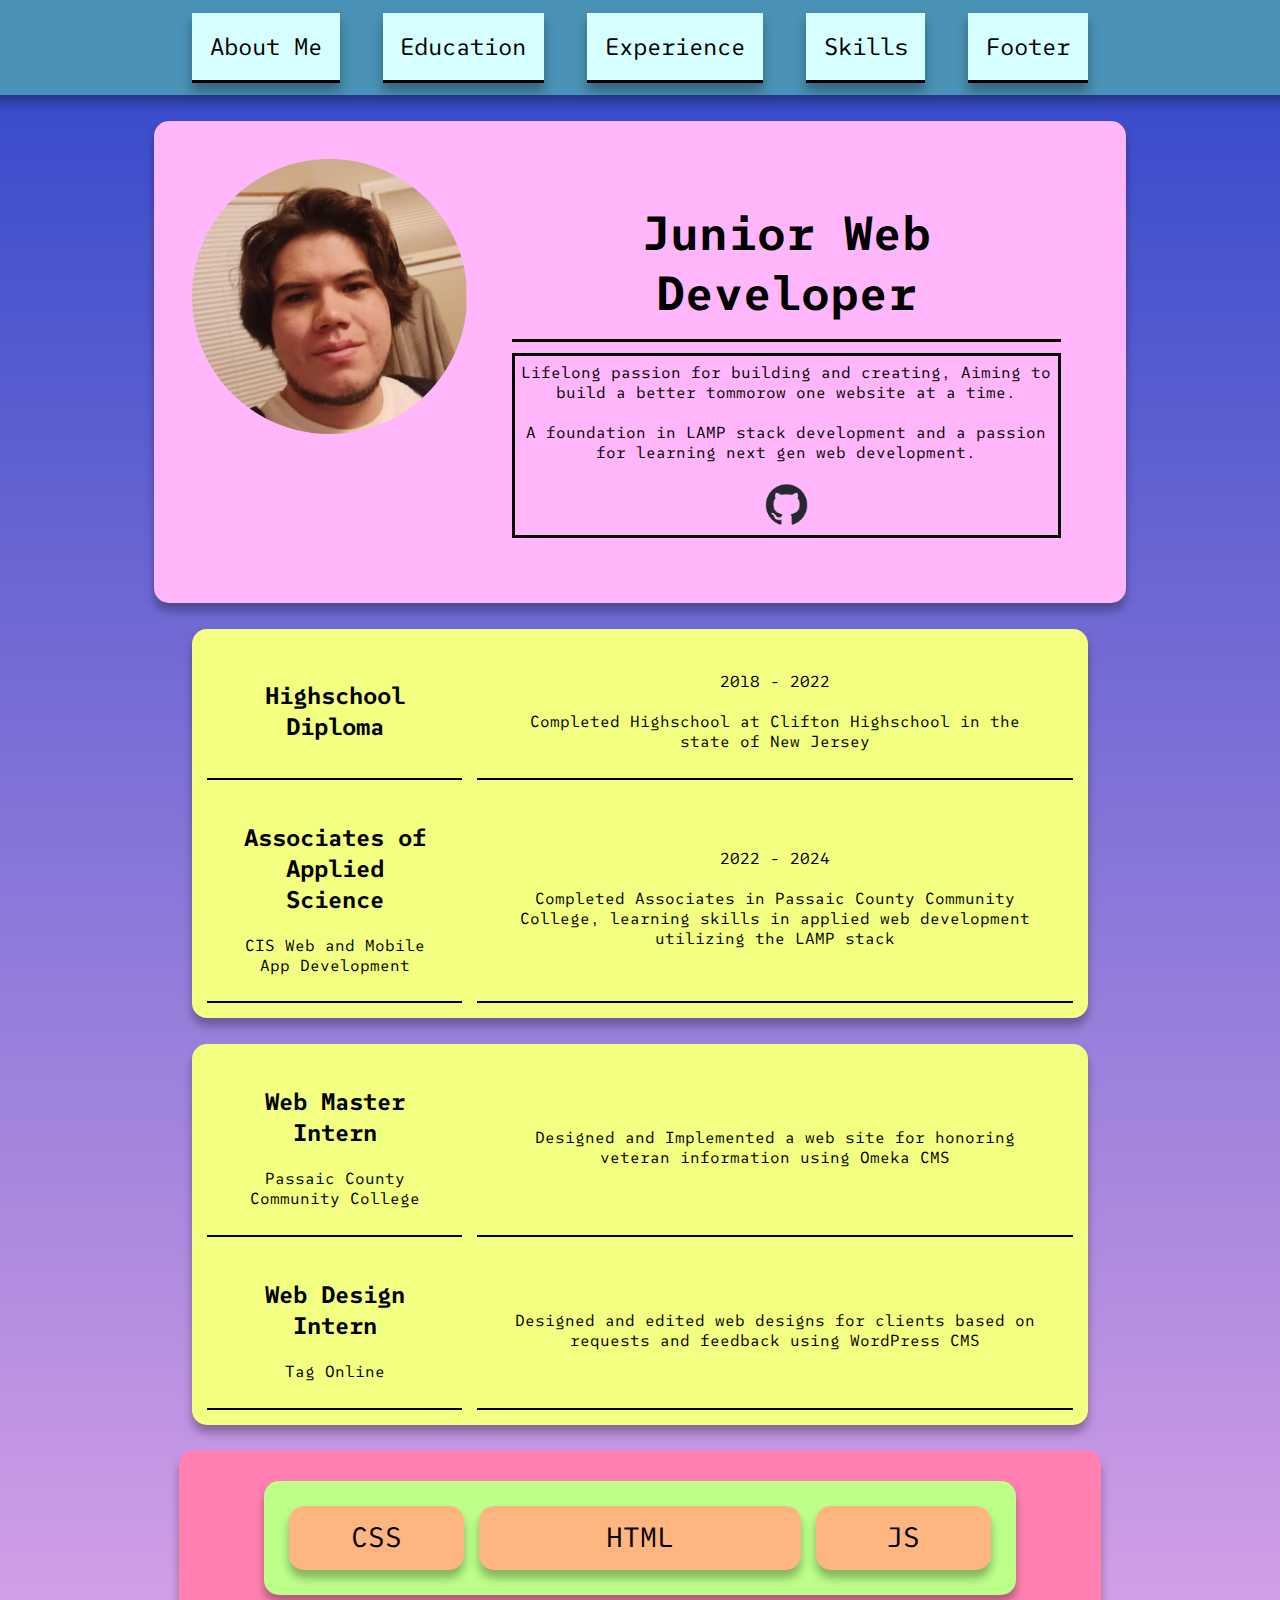
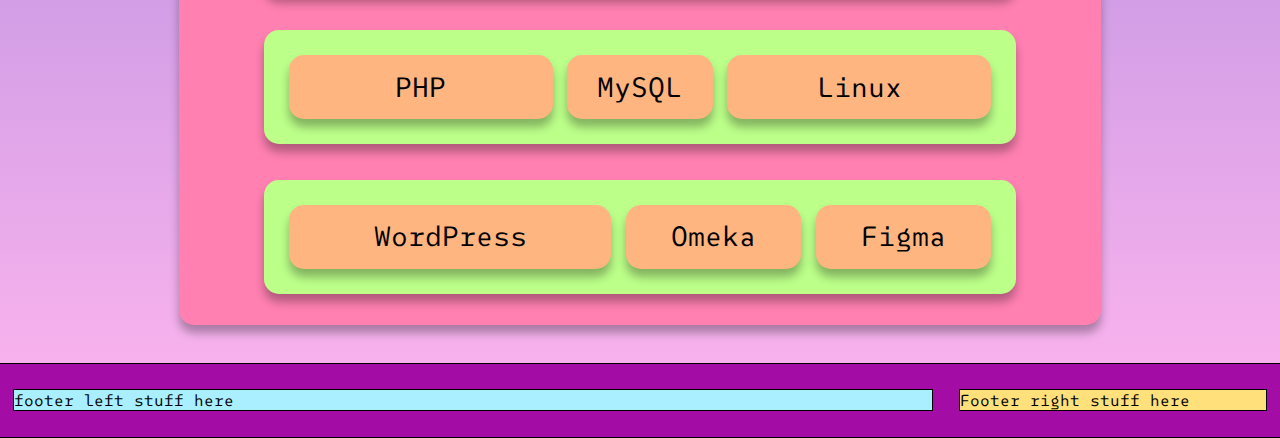
<file: Assignment 1/index.html>
<!DOCTYPE html>
<html lang="en">
<head>
    <meta charset="UTF-8">
    <meta name="viewport" content="width=device-width, initial-scale=1.0">
    <link rel="stylesheet" href="style.css">
    <style>
    @import url('https://fonts.googleapis.com/css2?family=SUSE+Mono:ital,wght@0,100..800;1,100..800&display=swap');
    </style>
    <title>My Resume</title>
</head>
<body>

    <div id="navbar">
        <ul id="linksContainer">
            <li><a href="#intro">About Me</a></li>
            <li><a href="#education">Education</a></li>
            <li><a href="#experience">Experience</a></li>
            <li><a href="#skills">Skills</a></li>
            <li><a href="#footer">Footer</a></li>
        </ul>
    </div>



    <div id="intro">
        <div id="imgContainerIntro">
            <img src="img/myPicture.png" alt="Picture Of Jonathan Rodriguez">
        </div>
        <div id="textContainerIntro">
            <h1>Junior Web Developer</h1>
            <div id="bottomIntroText">
                <p>Lifelong passion for building and creating, Aiming to build a better tommorow
                    one website at a time.
                </p>
                <br>
                <p>A foundation in LAMP stack development and a passion for learning next gen web development.</p>
                <div id="gitLogoCont">
                    <a href="https://github.com/JonathanWebShowcase"><img src="img/githubLogo.png" alt="" id="githubLogo"></a>
                </div>
            </div>
        </div>

    </div>


    
    <div id="education">
        <table id="educationTable" cellspacing="15" cellpadding="10">
            <tr>
                <td class="tableDataLeft"><h4>Highschool Diploma</h4></td>
                <!--This is the space between the rows that creates the illusion of two tables-->
                <td class="tableDataRight">2018 - 2022 <br><br> Completed Highschool at Clifton Highschool in the state of New Jersey </td>
            </tr>
            <tr>
                <td class="tableDataLeft"><h4>Associates of Applied Science</h4> <br> CIS Web and Mobile App Development</td>
                <!--This is the space between the rows that creates the illusion of two tables-->
                <td class="tableDataRight">2022 - 2024 <br><br> Completed Associates in Passaic County Community College, learning skills in applied web development utilizing the LAMP stack</td>
            </tr>
        </table>
    </div>



    <div id="experience">
        <table id="experienceTable" cellspacing="15" cellpadding="10">
            <tr>
                <td class="tableDataLeft"><h4>Web Master Intern</h4> <br> Passaic County Community College</td>
                <!--This is the space between the rows that creates the illusion of two tables-->
                <td class="tableDataRight">Designed and Implemented a web site for honoring veteran information using Omeka CMS</td>
            </tr>
            <tr>
                <td class="tableDataLeft"><h4>Web Design Intern</h4> <br> Tag Online</td>
                <!--This is the space between the rows that creates the illusion of two tables-->
                <td class="tableDataRight">Designed and edited web designs for clients based on requests and feedback using WordPress CMS</td>
            </tr>
        </table>
    </div>



    <div id="skills">
        <div class="skillShelf">
            <div class="skillItem" id="skill1">CSS</div>
            <div class="skillItem" id="skill2">HTML</div>
            <div class="skillItem" id="skill3">JS</div>
        </div>
        <div class="skillShelf">
            <div class="skillItem" id="skill4">PHP</div>
            <div class="skillItem" id="skill5">MySQL</div>
            <div class="skillItem" id="skill6">Linux</div>
        </div>
        <div class="skillShelf">
            <div class="skillItem" id="skill7">WordPress</div>
            <div class="skillItem" id="skill8">Omeka</div>
            <div class="skillItem" id="skill9">Figma</div>
        </div>

    </div>



    <div id="footer">
        <div id="footerLeftFlex">
            <p>footer left stuff here</p>
        </div>
        <div id="footerRightFlex">
            <p>Footer right stuff here</p>
        </div>
    </div>


    
</body>
</html>
</file>
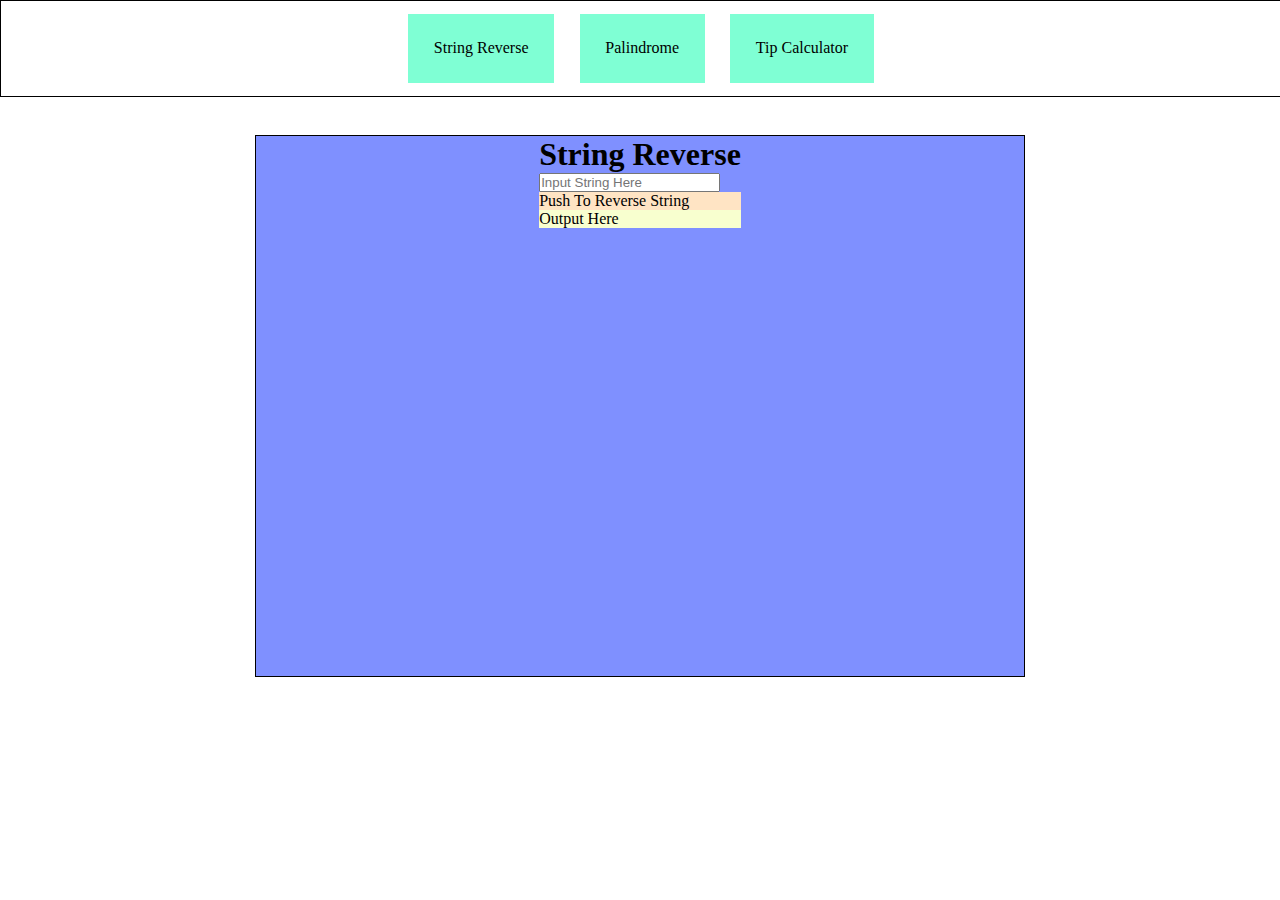
<file: Assignment 2/index.html>
<!DOCTYPE html>
<html lang="en">
<head>
    <meta charset="UTF-8">
    <meta name="viewport" content="width=device-width, initial-scale=1.0">
    <link rel="stylesheet" href="style.css">
    <title>Assignment 2</title>
</head>
<body>
    <div id="tabsContainer">
        <div id="stringReverse" class="tabs">String Reverse</div>
        <div id="palindrome" class="tabs">Palindrome</div>
        <div id="tips" class="tabs">Tip Calculator</div>
    </div>

    <div id="bigBoy">
        <div id="project1" class="projectON">
            <h1 class="projectNames">String Reverse</h1>
            <div class="mainContainers">
                <input type="text" placeholder="Input String Here" id="stringInput">
                <div id="reverseButton">Push To Reverse String</div>
                <p id="reverseStringOutput">Output Here</p>
            </div>
        </div>

        <div id="project2" class="projectOFF">
            <h1 class="projectNames">Palindrome</h1>
            <div class="mainContainers">
                <input type="text" placeholder="Input Number Here" id="palindromeInput">
                <div id="palindromeButton">Check If Palindrome</div>
                <p id="palindromeOutput">Output Here</p>
            </div>
        </div>

        <div id="project3" class="projectOFF">
            <h1 class="projectNames">Tip Calculator</h1>
            <div class="mainContainers">
                <input type="text" placeholder="Input Subtotal Here" id="calcSUBInput">
                <input type="text" placeholder="Input Tip Here" id="calcTIPInput">
                <div id="calculatorButton">Calculate Check</div>
                <p id="calculatorOutput1">Output One</p>
                <p id="calculatorOutput2">Output Two</p>
                <p id="calculatorOutput3">Output Three</p>
            </div>
        </div>
    </div>

    <script src="JS/buttons.js"></script>
    <script src="JS/reverseString.js"></script>
    <script src="JS/palindrome.js"></script>
    <script src="JS/calculator.js"></script>
</body>
</html>
</file>
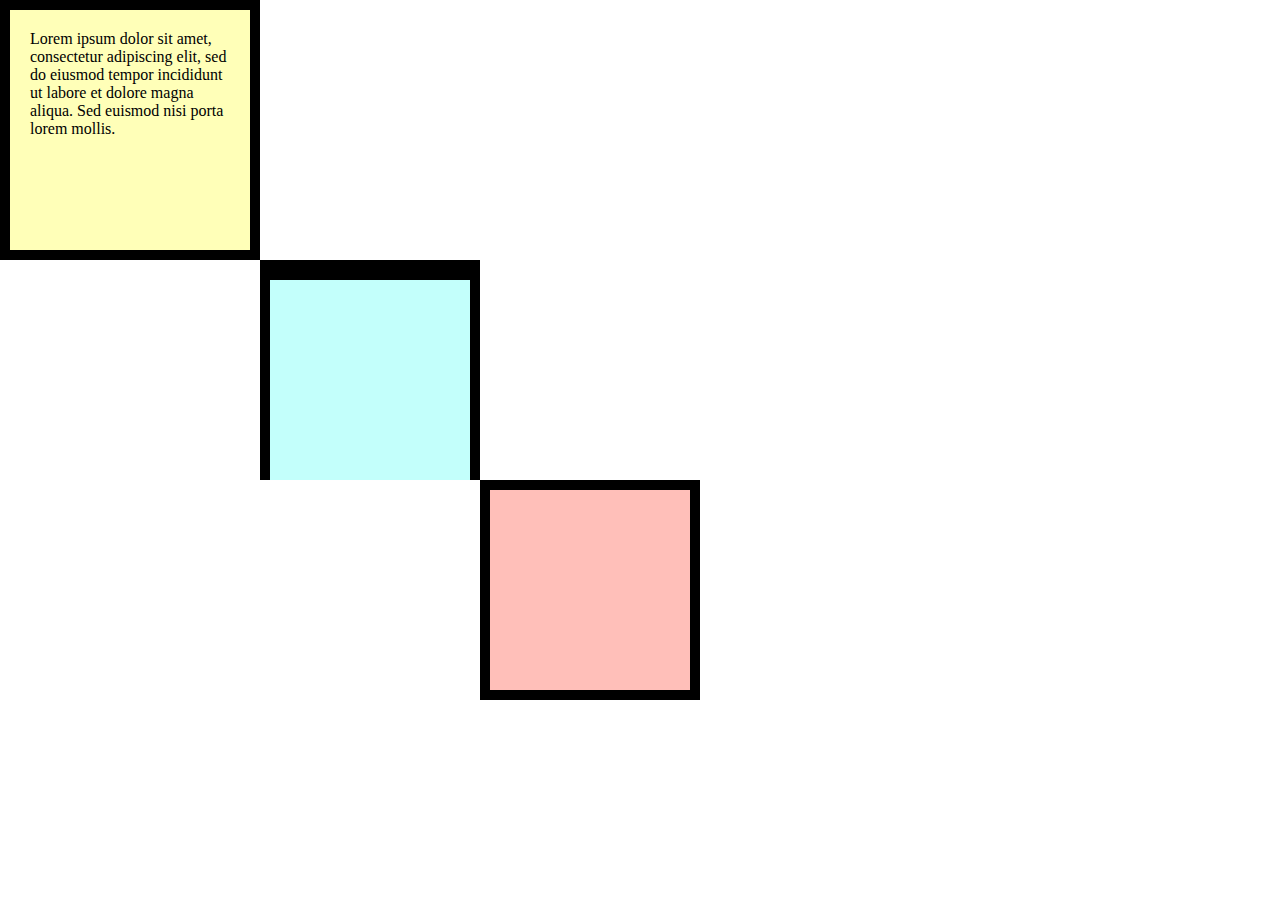
<file: Lab3/index.html>
<!DOCTYPE html>
<html lang="en">
<head>
    <meta charset="UTF-8">
    <meta name="viewport" content="width=device-width, initial-scale=1.0">
    <link rel="stylesheet" href="style.css">
    <title>Document</title>
</head>
<body>

    <div class="containers" id="box1">
        <p>Lorem ipsum dolor sit amet, consectetur adipiscing elit, sed do eiusmod tempor incididunt ut labore et dolore magna aliqua. 
            Sed euismod nisi porta lorem mollis. </p>
    </div>
    <div class="containers" id="box2"></div>
    <div class="containers" id="box3"></div>
    
</body>
</html>
</file>
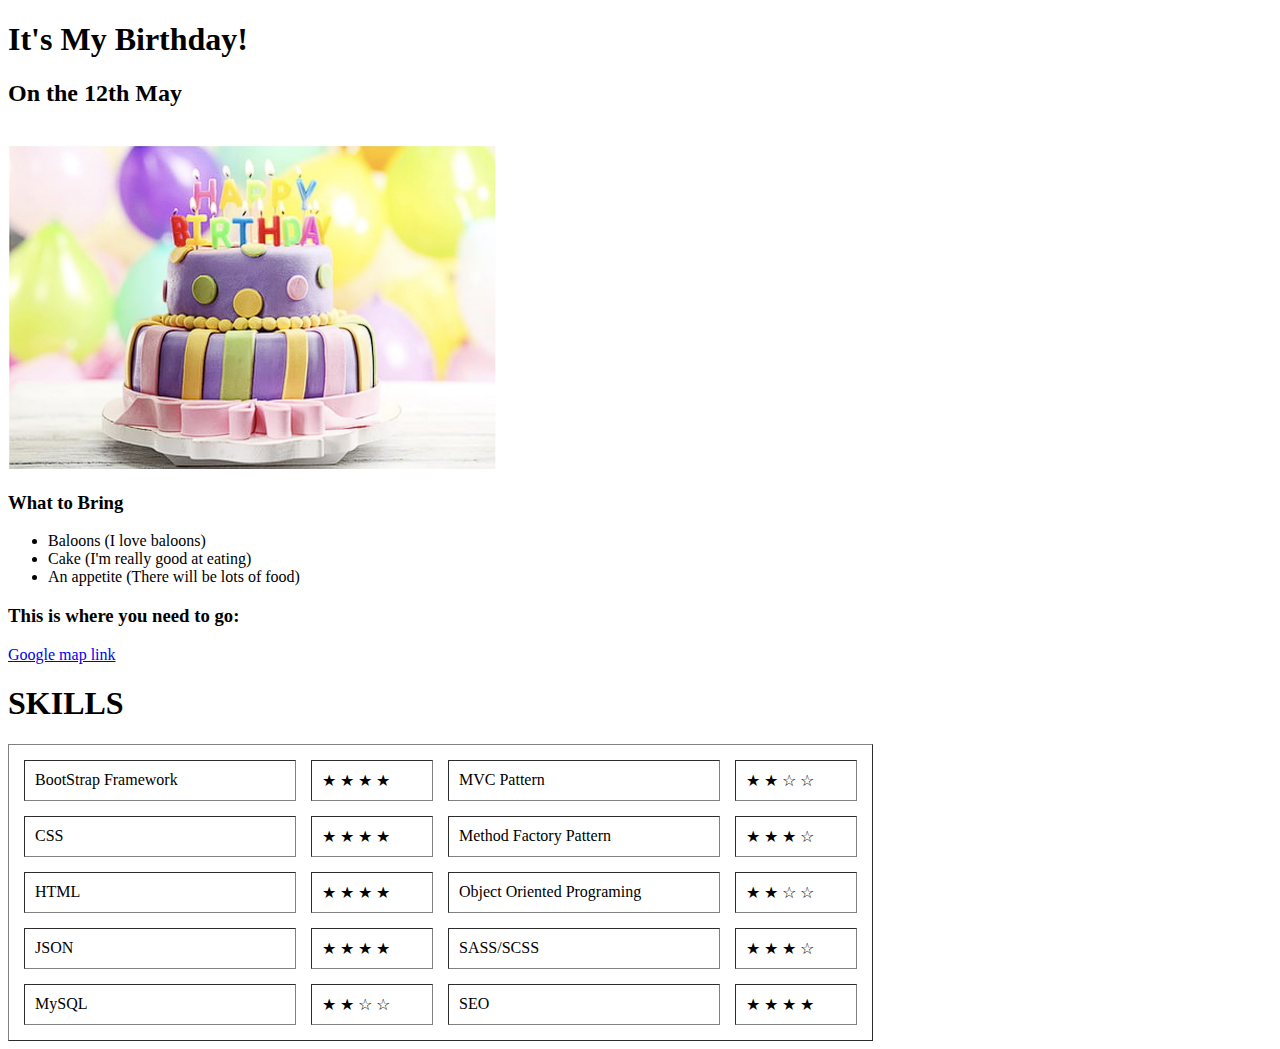
<file: Week3Lab/index.html>
<!DOCTYPE html>
<html lang="en">
<head>
    <meta charset="UTF-8">
    <meta name="viewport" content="width=device-width, initial-scale=1.0">
    <title>Document</title>
</head>
<body>
    <h1>It's My Birthday!</h1>
    <h2>On the 12th May</h2>
    <br>
    <img src="img/BirthdayCake.png" alt="Image Of A Birthday Cake">
    <br>
    <h3>What to Bring</h3>
    <ul>
        <li>Baloons (I love baloons)</li>
        <li>Cake (I'm really good at eating)</li>
        <li>An appetite (There will be lots of food)</li>
    </ul>
    <h3>This is where you need to go:</h3>
    <a href="https://maps.app.goo.gl/1uZRztTf1GFYJLxG9">Google map link</a>


<!--
    So to make a table we need the table element
    to create the illusion of having two tables next to each other we need to make each horizontal contain 4 cells 

    Table
    row (skill / stars) SPACE (skills / stars) row
    row (skill / stars) SPACE (skills / stars) row
    row (skill / stars) SPACE (skills / stars) row
    row (skill / stars) SPACE (skills / stars) row
    Table

    to make the stars you need to use html UTF symbols 
    source: https://www.w3schools.com/charsets/ref_utf_symbols.asp
    Black Star 
    &#9733;
    Empty Star
    &#9734;

    Notes:
    - Added a border to make container and spacing more apperant
    - Cellpadding to add padding INSIDE the cell like around the text
    - Cellspacing which adds space between the cells 
    - Width on the individual cells which makes them all the same width regardless of whats in there.
    But you only need to add it to the top widths since the ones underneath will be the size of the biggest ones at top
-->
    <br>
    <h1>SKILLS</h1>
        <table border="1" cellspacing="15" cellpadding="10">
            <tr>
                <td width="250">BootStrap Framework</td>
                <td width="100">&#9733; &#9733; &#9733; &#9733;</td>
                <!--This is the space between the rows that creates the illusion of two tables-->
                <td width="250">MVC Pattern</td>
                <td width="100">&#9733; &#9733; &#9734; &#9734;</td>
            </tr>
            <tr>
                <td>CSS</td>
                <td>&#9733; &#9733; &#9733; &#9733;</td>
                <td>Method Factory Pattern</td>
                <td>&#9733; &#9733; &#9733; &#9734;</td>
            </tr>
            <tr>
                <td>HTML</td>
                <td>&#9733; &#9733; &#9733; &#9733;</td>
                <td>Object Oriented Programing</td>
                <td>&#9733; &#9733; &#9734; &#9734;</td>
            </tr>
            <tr>
                <td>JSON</td>
                <td>&#9733; &#9733; &#9733; &#9733;</td>
                <td>SASS/SCSS</td>
                <td>&#9733; &#9733; &#9733; &#9734;</td>
            </tr>
            <tr>
                <td>MySQL</td>
                <td>&#9733; &#9733; &#9734; &#9734;</td>
                <td>SEO</td>
                <td>&#9733; &#9733; &#9733; &#9733;</td>
            </tr>
        </table>
    
</body>
</html>
</file>
<file: Assignment 1/style.css>
*{
    margin: 0;
    padding: 0;
    font-family: "SUSE Mono", sans-serif;
    font-optical-sizing: auto;
    font-style: normal;
}

body{
    height:100%;
    display:flex;
    flex-direction: column;
    align-items: center;
    background: linear-gradient(to bottom, #3047c9, #ffb6ee);
}

/*Navigation Bar Section*/

#navbar{
    background-color: rgb(73, 145, 181);


    width: 100%;
    display: flex;
    justify-content: center;
    padding:1%;
    margin-bottom:2%;
    box-shadow: 0 8px 10px rgba(0, 0, 0, 0.3);
}
#linksContainer{
    width:1rem;
    list-style: none;
    width:70%;
    display:flex;
    justify-content: space-between;
}
#linksContainer li{
    border-bottom:3px solid black; 
    background-color: rgb(214, 255, 255);

    display: inline-block;
    font-size: 1.5rem;
    padding: 2%;
    box-shadow: 0 8px 10px rgba(0, 0, 0, 0.3);
}
#linksContainer li a{
    text-decoration: none;
    color:black;
}
#linksContainer li:hover{
    background-color: rgb(161, 214, 214);
    border-bottom:none;
    transform: translateY(10px);
}

/*Introduction Section*/

#intro{
    background-color: rgb(255, 182, 251);

    display: flex;
    width: 70%;
    max-width: 80%;
    padding:3%;
    margin-bottom:2%;
    box-shadow: 0 8px 10px rgba(0, 0, 0, 0.3);
    border-radius: 15px;
}
#imgContainerIntro{

    width:100%;
    flex:1;
    text-align: center;
}
#imgContainerIntro img{
    width:100%;
    object-fit: cover;
}
#textContainerIntro{
    
    flex: 2;
    padding:3%;
    margin-left:2%;
    text-align: center;
}
#textContainerIntro h1{
    padding:3%;
    border-bottom: 3px solid black;

    font-size: 3rem;
}
#bottomIntroText{
    border: 3px solid black;

    margin-top:2%;
    display: flex;
    flex-direction: column;
    align-items: center;
    justify-content: center;
    padding: 1%;
}
#gitLogoCont{
    width:8%;
    margin-top:4%;
}
#gitLogoCont img{
    width:100%;
}
#gitLogoCont:hover{
    transform: translateY(-10px);
}

/*Education Section*/

#education{
    background-color: rgb(242, 255, 128);
    
    width:70%;
    border-radius: 15px;
    margin-bottom:2%;
    border-radius: 15px;
    box-shadow: 0 8px 10px rgba(0, 0, 0, 0.3);
}
#educationTable{
    width: 100%;
    text-align: center;
}

.tableDataLeft{
    width: 30%;
    border-bottom: 2px solid black;
    padding:3%;
}
.tableDataLeft h4{
    font-size: 1.5rem;
}
.tableDataRight{
    width: 70%;
    border-bottom: 2px solid black;
    padding: 3%;
}
.tableDataRight h4{
    font-size: 1.5rem;
}

/*Experience Section*/

#experience{
    background-color: rgb(242, 255, 128);
    
    width:70%;
    margin-bottom:2%;
    border-radius: 15px;
    box-shadow: 0 8px 10px rgba(0, 0, 0, 0.3);
}
#experienceTable{
    width: 100%;
    text-align: center;
}

/*Skill Shelf*/

#skills{
    background-color: rgb(255, 128, 177);

    width:70%;
    border-radius: 15px;
    display:flex;
    padding:1%;
    flex-direction: column;
    align-items: center;
    box-shadow: 0 8px 10px rgba(0, 0, 0, 0.3);
}
.skillShelf{
    background-color: rgb(188, 255, 137);

    width:80%;
    margin: 2%;
    border-radius: 15px;
    display: flex;
    justify-content: space-between;
    padding: 2%;
    box-shadow: 0 8px 10px rgba(0, 0, 0, 0.3);
}
.skillItem{
    background-color: rgb(255, 181, 128);

    padding: 2%;
    margin: 1%;
    border-radius: 15px;
    text-align: center;
    font-size: 1.75rem;
    box-shadow: 0 8px 10px rgba(0, 0, 0, 0.3);
}
.skillItem:hover{
    background-color: rgb(189, 139, 104);
    transform: translateY(-10px);
}
/*1 - 3*/
#skill1{ flex:1; }
#skill2{ flex:2; }
#skill3{ flex:1; }

/*4 - 6*/
#skill4{ flex:2; }
#skill5{ flex:1; }
#skill6{ flex:2; }

/*7 - 9*/
#skill7{ flex:2; } 
#skill8{ flex:1; }
#skill9{ flex:1; }

/*Footer*/

#footer{
    background-color: rgb(163, 13, 165);
    border:1px solid black;

    margin-top: 3%;
    width:100%;
    padding:1%;
    display:flex;
}
#footerLeftFlex{
    background-color: rgb(170, 239, 255);
    border:1px solid black;
    margin:1%;

    flex:3
}
#footerRightFlex{
    background-color: rgb(255, 224, 123);
    border:1px solid black;
    margin:1%;

    flex:1;
}
</file>
<file: Assignment 2/style.css>
*{
    margin:0;
    padding:0;
}

#tabsContainer{
    display: flex;
    width:100vw;
    border: 1px solid black;
    justify-content: center;
}
.tabs{
    padding:2%;
    background-color: aquamarine;
    margin:1%;
}
.tabs:hover{
    background-color: rgb(77, 109, 109);
}

#bigBoy{background-color: aquamarine;
    display:flex;
    flex-direction: column;
    align-items: center;
    border:1px solid black;
    background-color: rgb(127, 144, 255);
    margin-top:3%;
    height:60vh;
    width:60vw;
    margin-left: auto;
    margin-right: auto;
}


#project1{

}
#reverseButton{
    background-color: bisque;
}
#reverseButton:hover{
    background-color: rgb(99, 78, 53);
}
#reverseStringOutput{
    background-color: rgb(248, 255, 207);
}

#palindromeButton{
    background-color: bisque;
}
#palindromeButton:hover{
    background-color: rgb(169, 134, 92);
}
#palindromeOutput{
    background-color: rgb(255, 243, 228);
}



.projectON{display: block;}

.projectOFF{display: none;}
</file>
<file: Lab3/style.css>
*{
    margin: 0;
    padding: 0;
}

.containers{
    width: 200px;
    height: 200px;
}
#box1{
    background-color: rgb(255, 255, 184);
    padding:20px;
    border:10px solid black;
}
#box2{
    background-color: rgb(195, 255, 251);
    border-top: 20px solid black;
    border-left: 10px solid black;
    border-right: 10px solid black;

    /*
    - So I added up
        width of top box - 200
        border left and right - 20
        padding for left and right - 40

        All of this is related to the top box
    */
    margin-left:260px;
}
#box3{
    background-color: rgb(255, 191, 185);
    border:10px solid black;

    /*
    margin of top box - 260
    width of middle box - 200
    border of middle box left and right -20
    */
    margin-left: 480px
}

#box1 p{
    margin: 0;
}

/*
So the goal is to make the boxes touch corners and to do that we need to 
add up the width plus the borders plus padding and use that as the margin
*/
</file>
